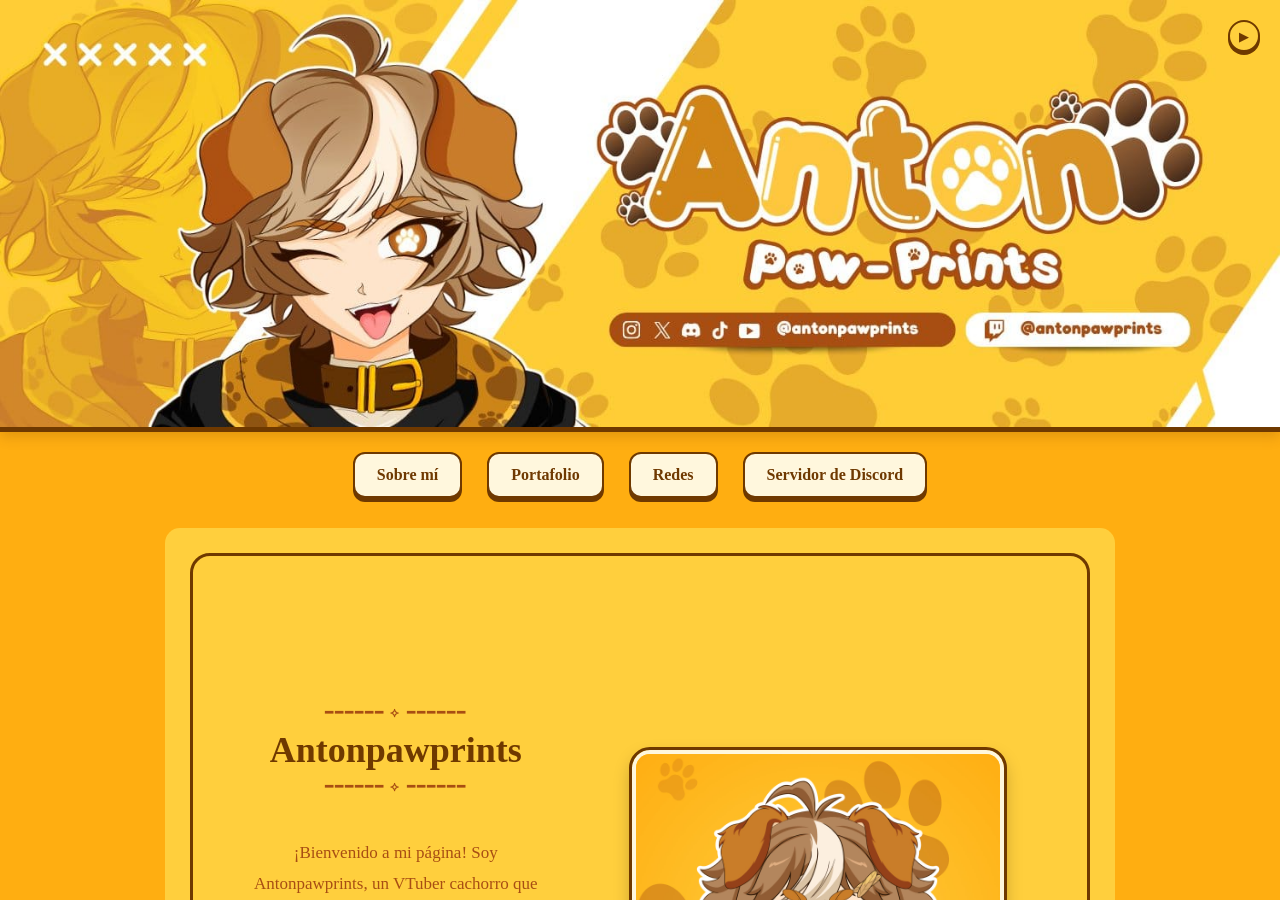
<file: index.html>
<!DOCTYPE html>
<html lang="es">
<head>
    <meta charset="UTF-8">
    <meta name="viewport" content="width=device-width, initial-scale=1.0">
    <title>Antonpawprints</title>
    <link rel="stylesheet" href="style.css">
</head>

<body class="pagina-principal">

    <div class="reproductor-fijo">
        <button id="boton-musica" aria-label="Reproducir Specialist">▶</button>

        <audio id="musica" loop>
            <source src="specialist(MP3_320K).mp3" type="audio/mpeg">
        </audio>
    </div>

    <iframe
        id="contenido"
        name="contenido"
        src="inicio.html"
        title="Las Huellas de Anton">
    </iframe>

    <script>
        const musica = document.getElementById("musica");
        const boton = document.getElementById("boton-musica");

        boton.addEventListener("click", async function() {
            if (musica.paused) {
                try {
                    await musica.play();
                    boton.textContent = "Ⅱ";
                } catch (error) {
                    console.log("No se pudo reproducir la canción.");
                }
            } else {
                musica.pause();
                boton.textContent = "▶";
            }
        });

        musica.addEventListener("pause", function() {
            boton.textContent = "▶";
        });

        musica.addEventListener("play", function() {
            boton.textContent = "Ⅱ";
        });
    </script>

</body>
</html>
</file>
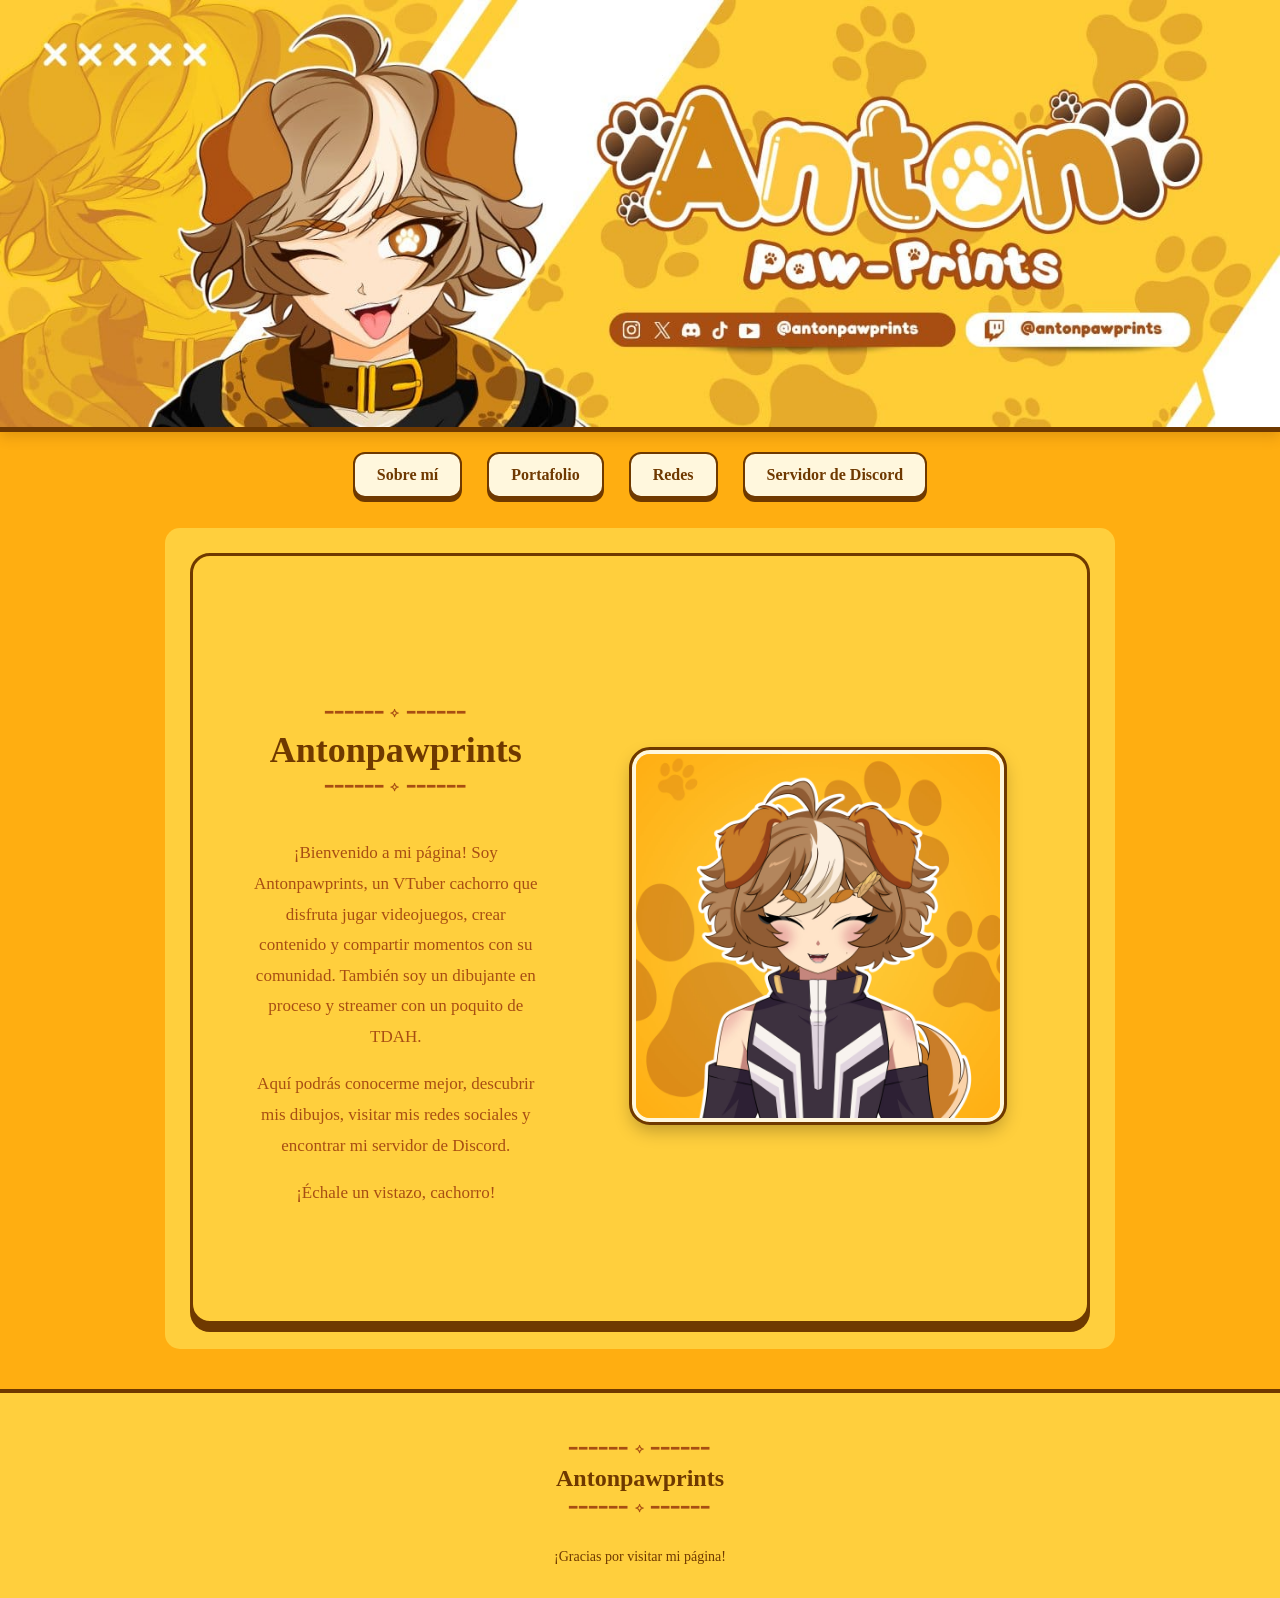
<file: Inicio.html>
<!DOCTYPE html>
<html lang="es">
<head>
    <meta charset="UTF-8">
    <meta name="viewport" content="width=device-width, initial-scale=1.0">
    <title>Antonpawprints | Inicio</title>
    <link rel="stylesheet" href="style.css">
</head>
<body>

    <header>
        <nav>
            <img src="Imagenes/banner.jpeg" alt="Banner principal">
            <a href="sobre-mi.html" target="contenido">Sobre mí</a>
            <a href="portafolio.html" target="contenido">Portafolio</a>
            <a href="redes.html" target="contenido">Redes</a>
            <a href="servidor-discord.html" target="contenido">Servidor de Discord</a>
        </nav>
    </header>

    <section id="inicio">

        <div class="presentacion">

            <div class="informacion">
                <h2>Antonpawprints</h2>

                <p>
                    ¡Bienvenido a mi página!
                    Soy Antonpawprints, un VTuber cachorro que disfruta
                    jugar videojuegos, crear contenido y compartir momentos
                    con su comunidad. También soy un dibujante en proceso
                    y streamer con un poquito de TDAH.
                </p>

                <p>
                    Aquí podrás conocerme mejor, descubrir mis dibujos,
                    visitar mis redes sociales y encontrar mi servidor
                    de Discord.
                </p>

                <p>
                    ¡Échale un vistazo, cachorro!
                </p>
            </div>

            <div class="imagen-principal">
                <img src="Imagenes/VTuber.jpg" alt="Modelo VTuber de Antonpawprints">
            </div>

        </div>

    </section>

    <footer>
        <h2>Antonpawprints</h2>
        <p>¡Gracias por visitar mi página!</p>
    </footer>

</body>
</html>
</file>
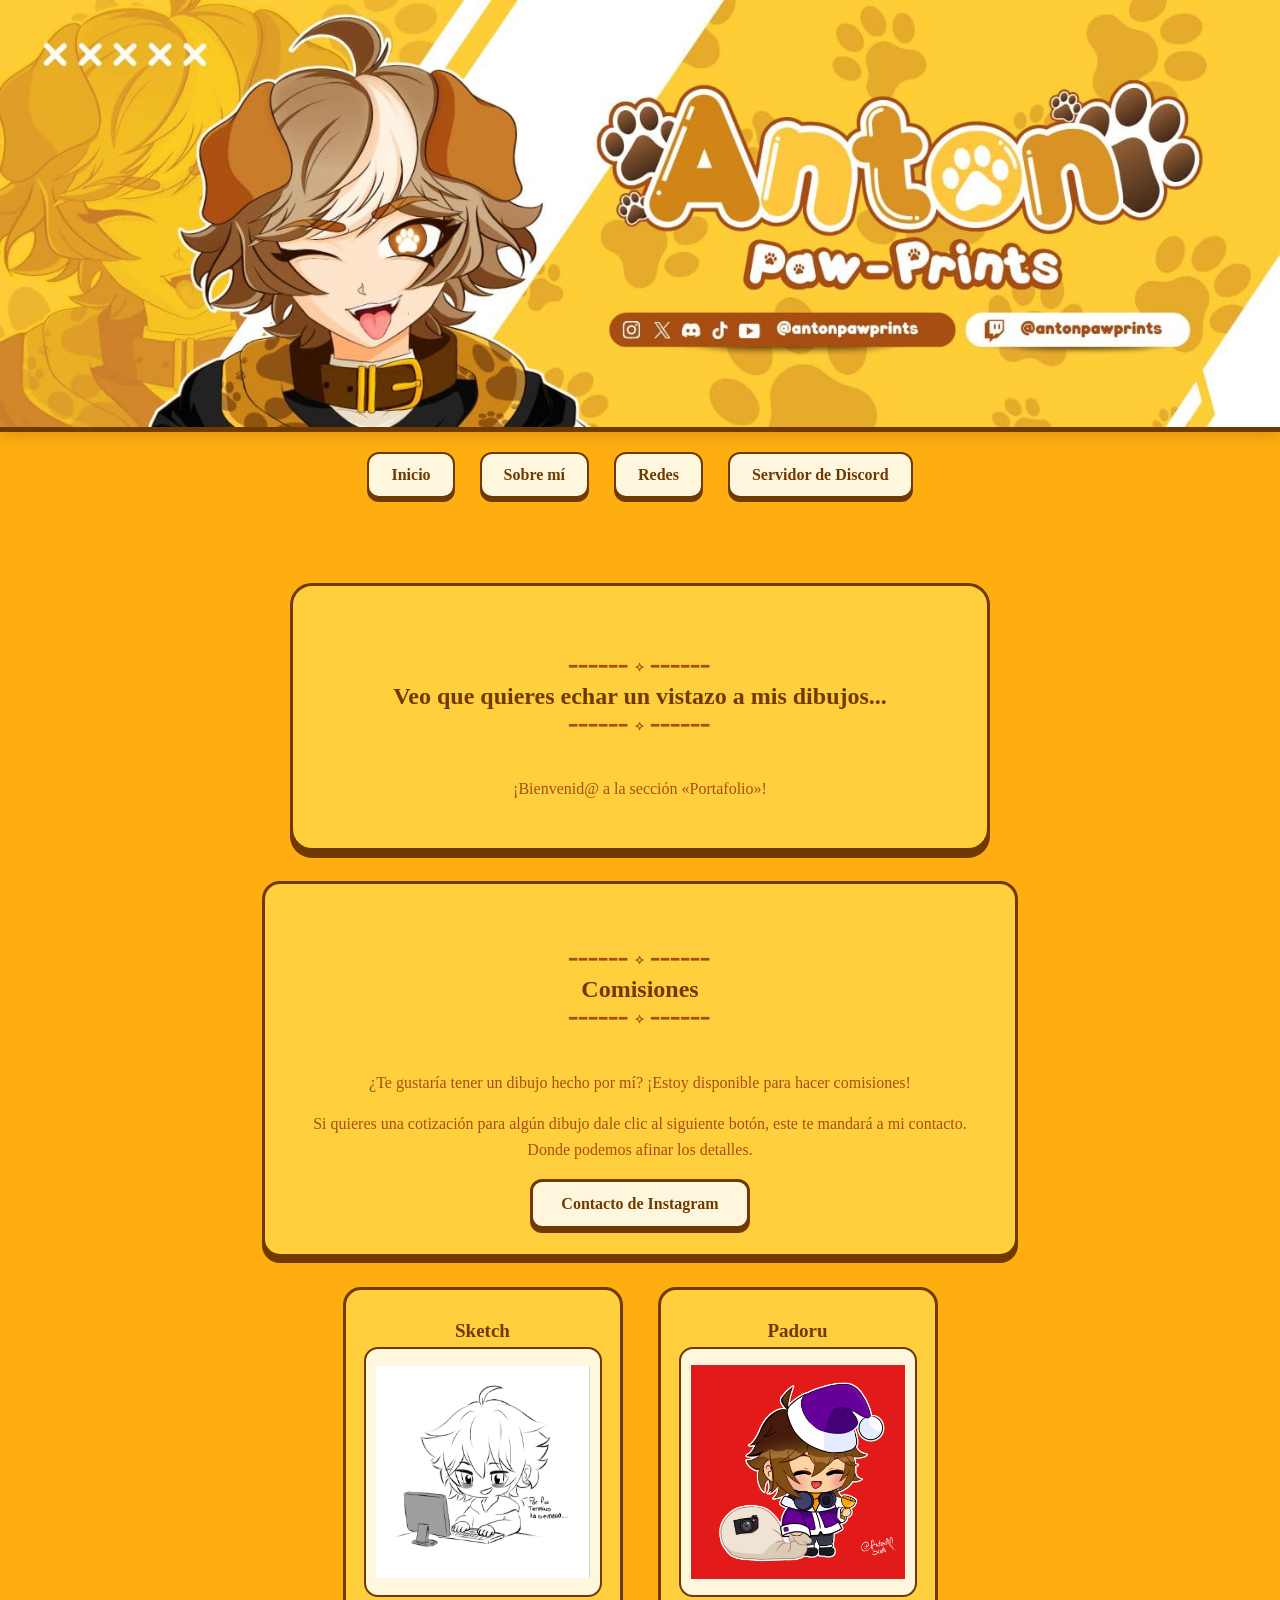
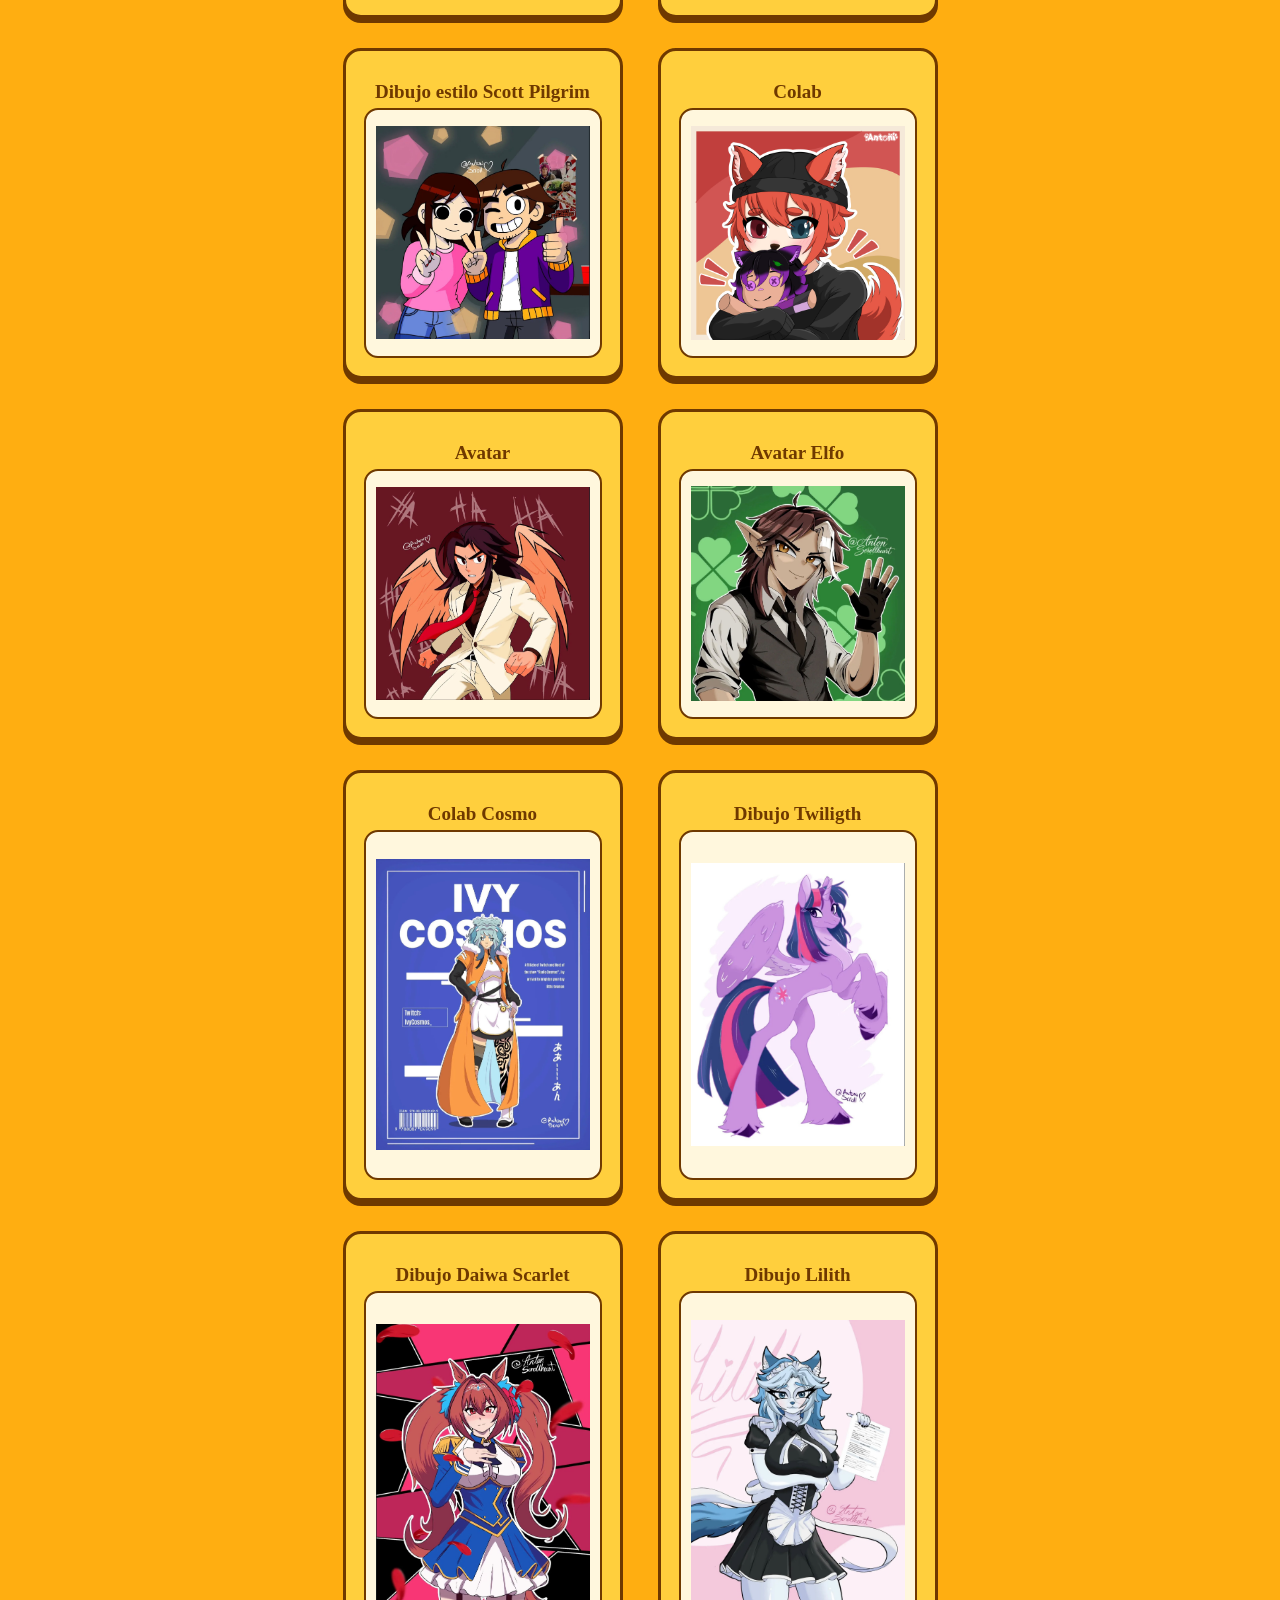
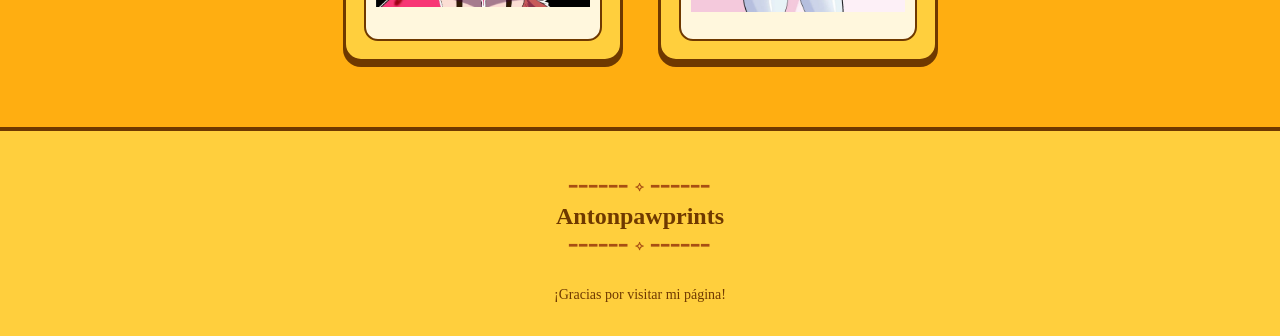
<file: portafolio.html>
<!DOCTYPE html>
<html lang="es">
<head>
    <meta charset="UTF-8">
    <meta name="viewport" content="width=device-width, initial-scale=1.0">
    <title>Antonpawprints | Portafolio</title>
    <link rel="stylesheet" href="style.css">
</head>
<body>

    <header>
        <nav>
            <img src="Imagenes/banner.jpeg" alt="Banner principal">
            <a href="inicio.html" target="contenido">Inicio</a>
            <a href="sobre-mi.html" target="contenido">Sobre mí</a>
            <a href="redes.html" target="contenido">Redes</a>
            <a href="servidor-discord.html" target="contenido">Servidor de Discord</a>
        </nav>
    </header>

    <section id="portafolio">

        <div class="introduccion">
            <h2>Veo que quieres echar un vistazo a mis dibujos...</h2>
            <p>¡Bienvenid@ a la sección «Portafolio»!</p>
        </div>

        <div class="comisiones">
            <h2>Comisiones</h2>
            <p>¿Te gustaría tener un dibujo hecho por mí?
                ¡Estoy disponible para hacer comisiones!
            </p>
            <p>Si quieres una cotización para algún dibujo
                dale clic al siguiente botón, este te mandará
                a mi contacto. Donde podemos afinar los detalles.
            </p>
            <a href=" https://www.instagram.com/antonpawprints">Contacto de Instagram</a>
        </div>

        <div class="galeria">

            <div class="obra">
                <h3>Sketch</h3>
                <div class="dibujo">
                    <img src="Imagenes/Boceto VT.jpeg" alt="Boceto de Anton">
                </div>
            </div>

            <div class="obra">
                <h3>Padoru</h3>
                <div class="dibujo">
                    <img src="Imagenes/Navidad VT.jpeg" alt="Dibujo de Navidad">
                </div>
            </div>

            <div class="obra">
                <h3>Dibujo estilo Scott Pilgrim</h3>
                <div class="dibujo">
                    <img src="Imagenes/Ale VT.jpeg" alt="Dibujo">
                </div>
            </div>

            <div class="obra">
                <h3>Colab</h3>
                <div class="dibujo">
                    <img src="Imagenes/Fox VT.jpeg" alt="Dibujo de Fox">
                </div>
            </div>

            <div class="obra">
                <h3>Avatar</h3>
                <div class="dibujo">
                    <img src="Imagenes/Anton VT.jpeg" alt="Dibujo de Anton">
                </div>
            </div>

            <div class="obra">
                <h3>Avatar Elfo</h3>
                <div class="dibujo">
                    <img src="Imagenes/Elfo VT.jpeg" alt="Dibujo de un elfo">
                </div>
            </div>

            <div class="obra">
                <h3>Colab Cosmo</h3>
                <div class="dibujo dibujo-rectangular">
                    <img src="Imagenes/Cosmo VT.jpeg" alt="Dibujo de Cosmo">
                </div>
            </div>

            <div class="obra">
                <h3>Dibujo Twiligth</h3>
                <div class="dibujo dibujo-rectangular">
                    <img src="Imagenes/Twiligth VT.jpeg" alt="Dibujo de Twiligth">
                </div>
            </div>

            <div class="obra">
                <h3>Dibujo Daiwa Scarlet</h3>
                <div class="dibujo dibujo-rectangular">
                    <img src="Imagenes/Daiwa VT.jpeg" alt="Dibujo de Daiwa">
                </div>
            </div>

            <div class="obra">
                <h3>Dibujo Lilith</h3>
                <div class="dibujo dibujo-rectangular">
                    <img src="Imagenes/Lilith VT.jpeg" alt="Dibujo de Lilith">
                </div>
            </div>

        </div>

    </section>

    <footer>
        <h2>Antonpawprints</h2>
        <p>¡Gracias por visitar mi página!</p>
    </footer>

</body>
</html>
</file>
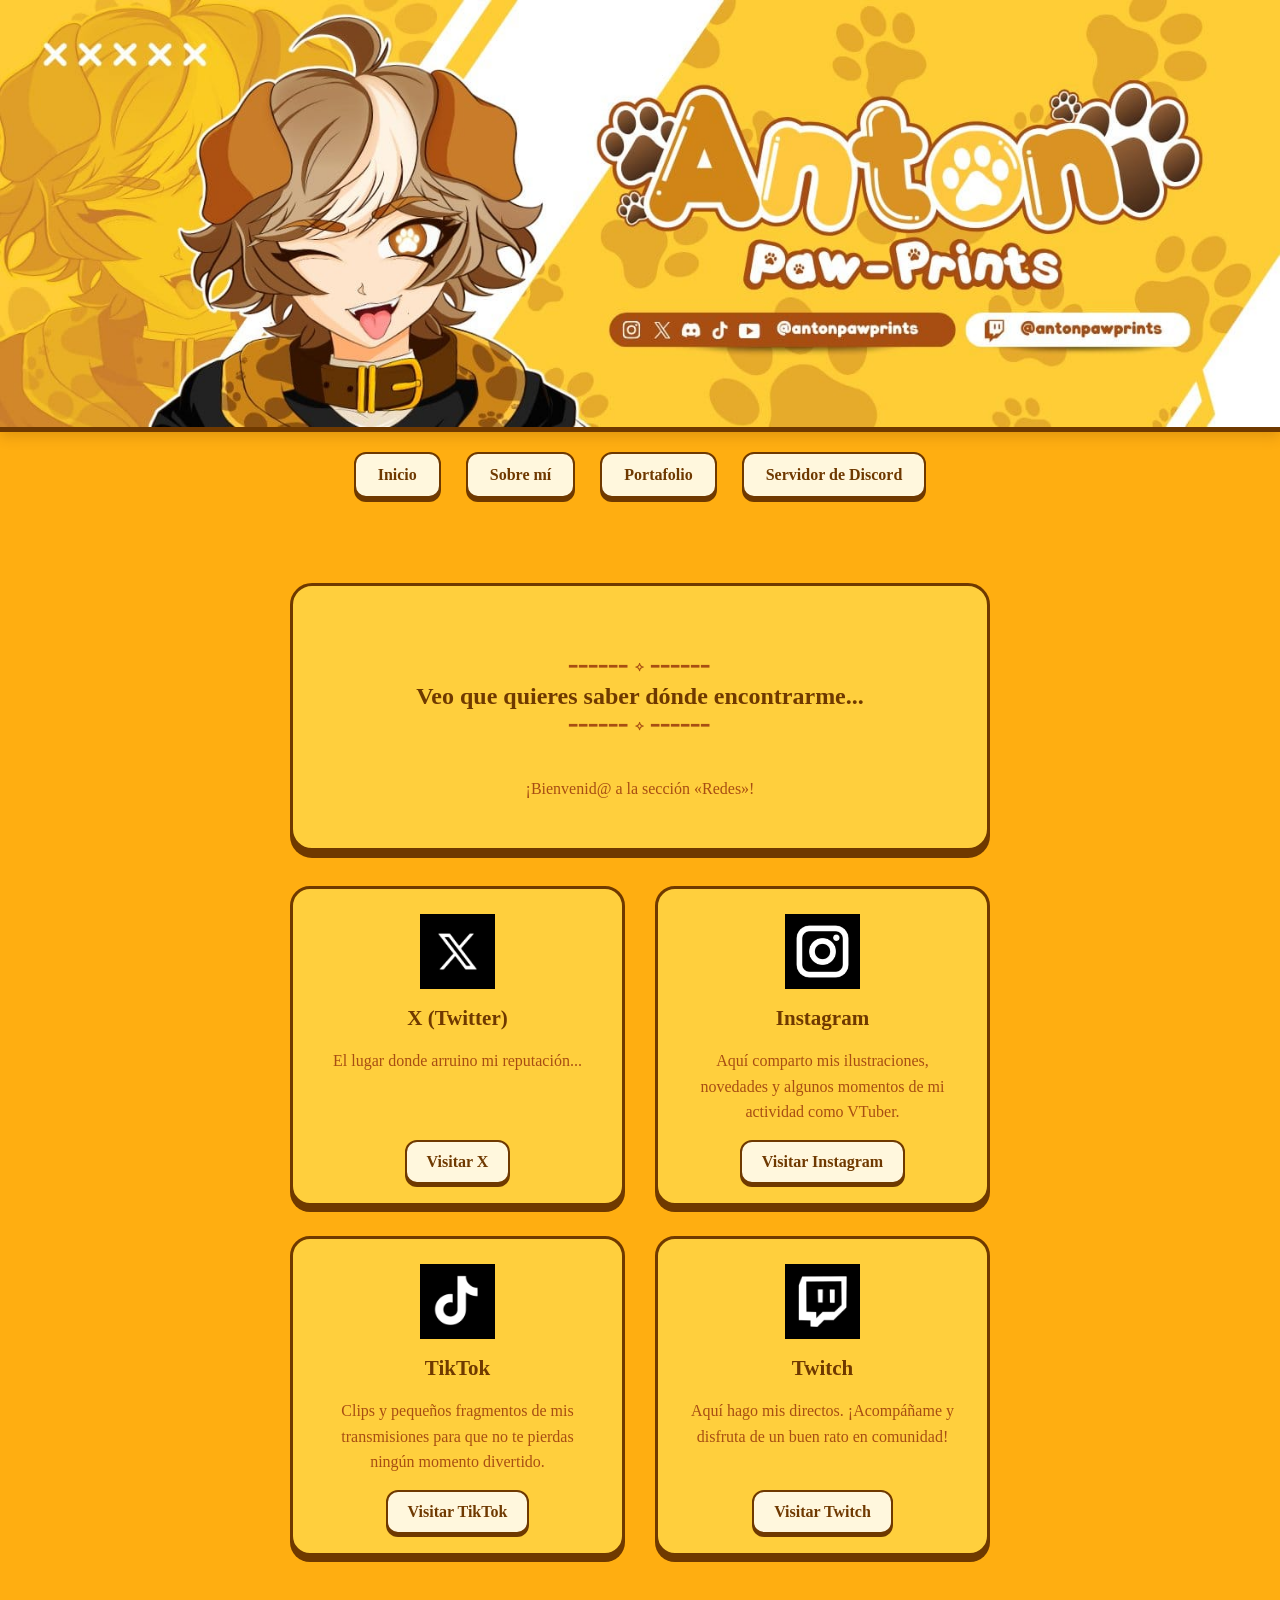
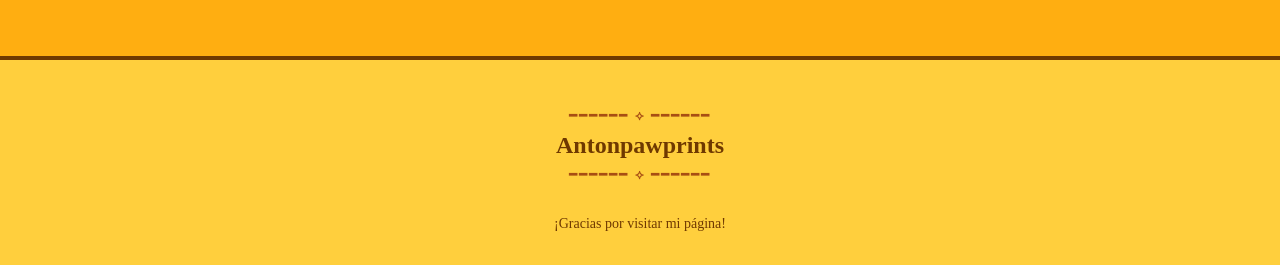
<file: redes.html>
<!DOCTYPE html>
<html lang="es">
<head>
    <meta charset="UTF-8">
    <meta name="viewport" content="width=device-width, initial-scale=1.0">
    <title>Antonpawprints | Redes sociales</title>
    <link rel="stylesheet" href="style.css">
</head>
<body>

    <header>
        <nav>
            <img src="Imagenes/banner.jpeg" alt="Banner principal">
            <a href="inicio.html" target="contenido">Inicio</a>
            <a href="sobre-mi.html" target="contenido">Sobre mí</a>
            <a href="portafolio.html" target="contenido">Portafolio</a>
            <a href="servidor-discord.html" target="contenido">Servidor de Discord</a>
        </nav>
    </header>

    <section id="redes">

        <div class="introduccion">
            <h2>Veo que quieres saber dónde encontrarme...</h2>
            <p>¡Bienvenid@ a la sección «Redes»!</p>
        </div>

        <div class="redes">

            <div class="red-social">
                <img src="Imagenes/x.jpeg" alt="Logo de X">

                <h3>X (Twitter)</h3>
                <p>El lugar donde arruino mi reputación...</p>

                <a href="https://x.com/antonpawprints?s=11">Visitar X</a>
            </div>

            <div class="red-social">
                <img src="Imagenes/instagram.jpeg" alt="Logo de Instagram">

                <h3>Instagram</h3>
                <p>
                    Aquí comparto mis ilustraciones, novedades y algunos
                    momentos de mi actividad como VTuber.
                </p>

                <a href="https://www.instagram.com/antonpawprints">Visitar Instagram</a>
            </div>

            <div class="red-social">
                <img src="Imagenes/tik tok.jpeg" alt="Logo de TikTok">

                <h3>TikTok</h3>
                <p>
                    Clips y pequeños fragmentos de mis transmisiones
                    para que no te pierdas ningún momento divertido.
                </p>

                <a href="https://www.tiktok.com/@anton_pawprints">Visitar TikTok</a>
            </div>

            <div class="red-social twitch">
                <img src="Imagenes/twitch.jpeg" alt="Logo de Twitch">

                <h3>Twitch</h3>
                <p>
                    Aquí hago mis directos. ¡Acompáñame
                    y disfruta de un buen rato en comunidad!
                </p>

                <a href="https://www.twitch.tv/antonpawprints">Visitar Twitch</a>
            </div>

        </div>

    </section>

     <footer>
        <h2>Antonpawprints</h2>
        <p>¡Gracias por visitar mi página!</p>
     </footer>

</body>
</html>
</file>
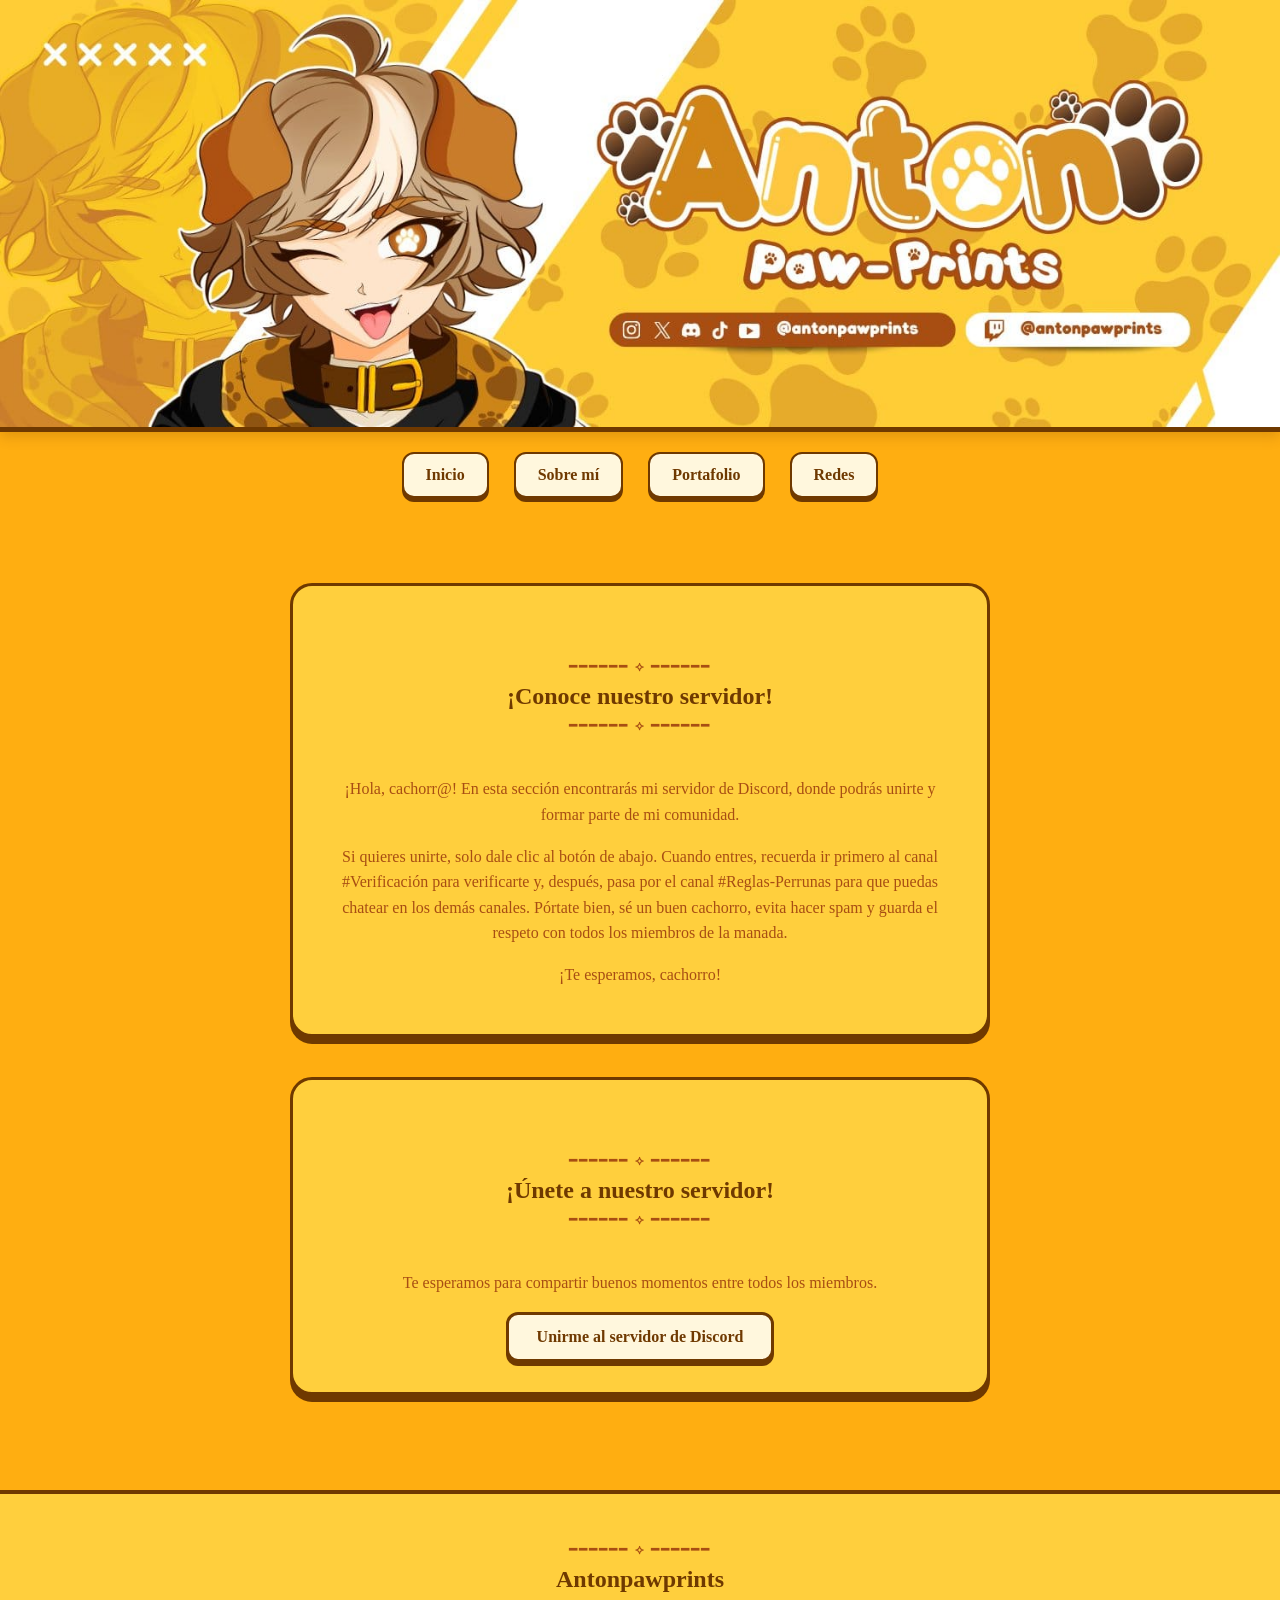
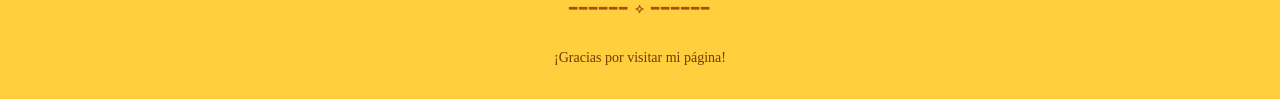
<file: servidor-discord.html>
<!DOCTYPE html>
<html lang="es">
<head>
    <meta charset="UTF-8">
    <meta name="viewport" content="width=device-width, initial-scale=1.0">
    <title>Antonpawprints | Servidor de Discord</title>
    <link rel="stylesheet" href="style.css">
</head>
<body>

    <header>
        <nav>
            <img src="Imagenes/banner.jpeg" alt="Banner principal">
            <a href="inicio.html" target="contenido">Inicio</a>
            <a href="sobre-mi.html" target="contenido">Sobre mí</a>
            <a href="portafolio.html" target="contenido">Portafolio</a>
            <a href="redes.html" target="contenido">Redes</a>
        </nav>
    </header>

    <section id="servidor-discord">

        <div class="introduccion">

            <h2>¡Conoce nuestro servidor!</h2>

            <p>
                ¡Hola, cachorr@! En esta sección encontrarás mi servidor
                de Discord, donde podrás unirte y formar parte de mi
                comunidad.
            </p>

            <p>
                Si quieres unirte, solo dale clic al botón
                de abajo. Cuando entres, recuerda ir primero al canal
                #Verificación para verificarte y, después, pasa por el canal
                #Reglas-Perrunas para que puedas chatear en los demás canales.
                Pórtate bien, sé un buen cachorro, evita hacer spam y guarda el
                respeto con todos los miembros de la manada.
            </p>

            </p>

            <p>¡Te esperamos, cachorro!</p>

        </div>

        <div class="discord-enlace">

            <h2>¡Únete a nuestro servidor!</h2>

            <p>
                Te esperamos para compartir buenos momentos entre todos los miembros.
            </p>

            <a href="https://discord.gg/bH6k8E5JA">Unirme al servidor de Discord</a>

        </div>

    </section>

    <footer>
        <h2>Antonpawprints</h2>
        <p>¡Gracias por visitar mi página!</p>
    </footer>

</body>
</html>
</file>
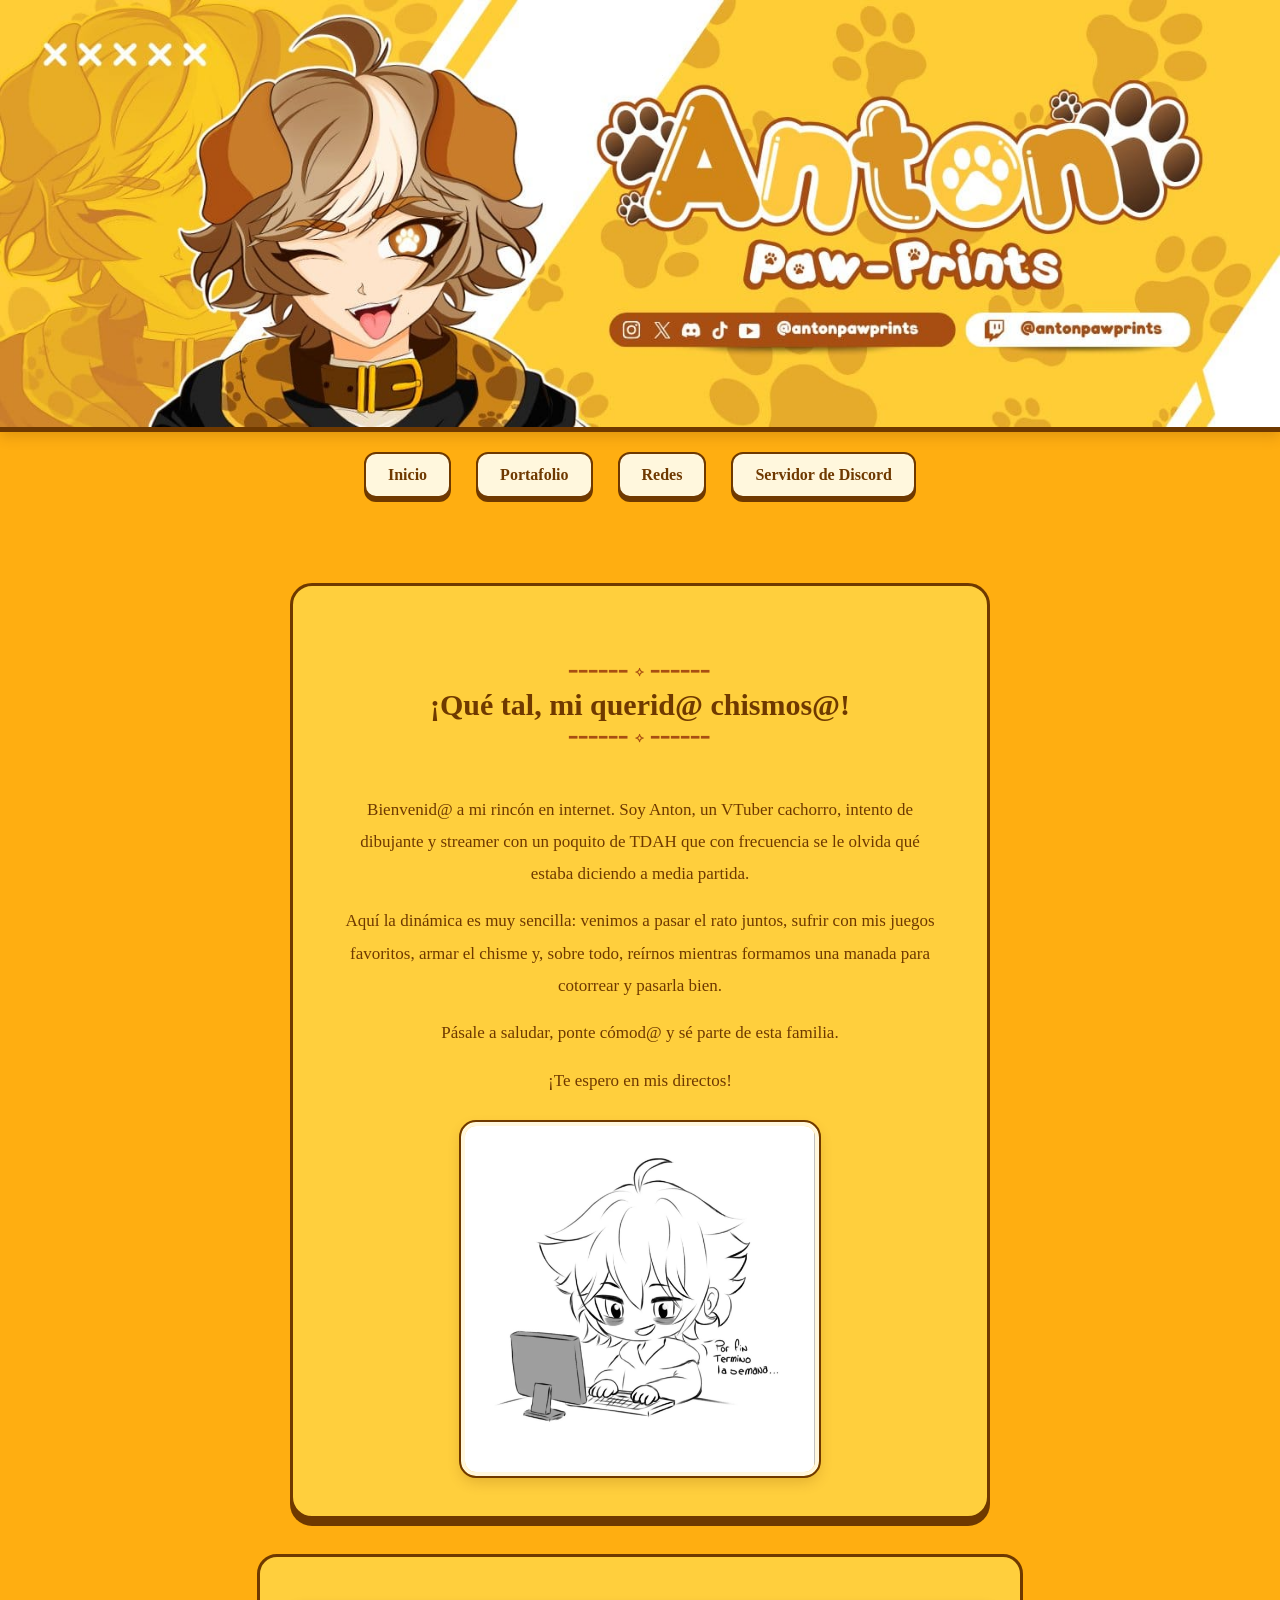
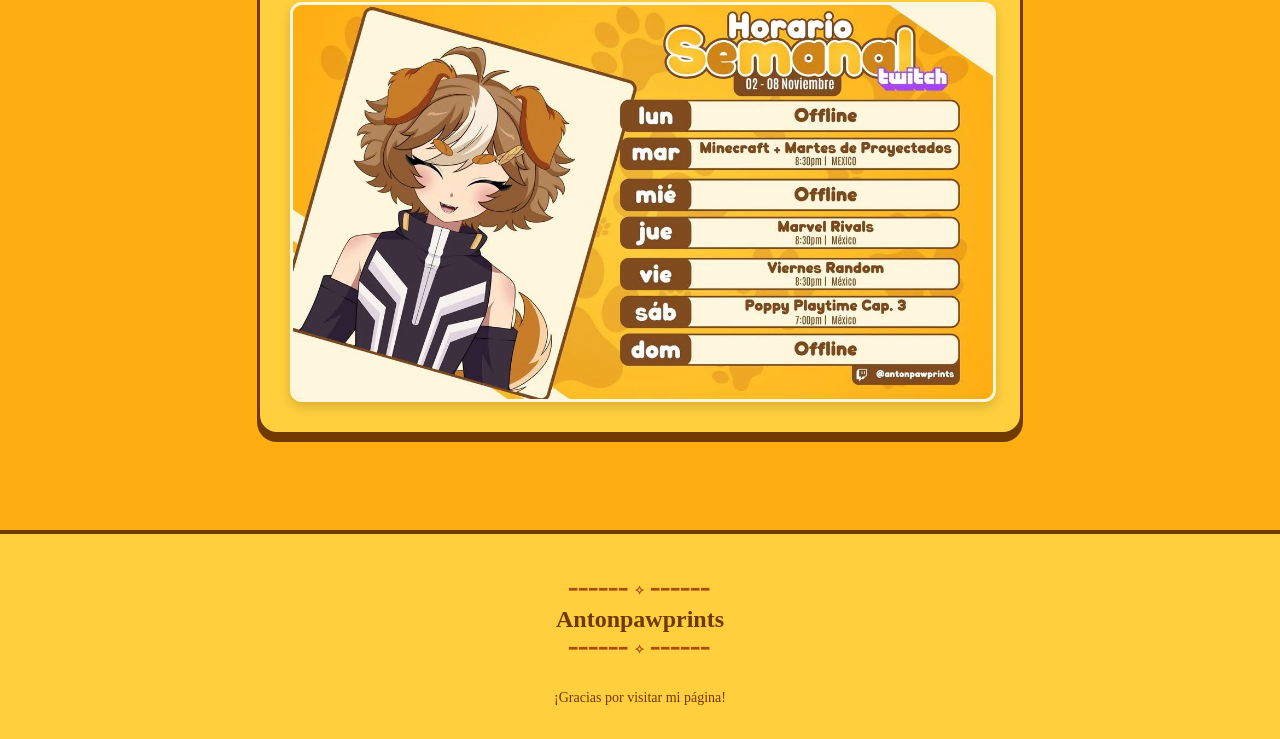
<file: sobre-mi.html>
<!DOCTYPE html>
<html lang="es">
<head>
    <meta charset="UTF-8">
    <meta name="viewport" content="width=device-width, initial-scale=1.0">
    <title>Antonpawprints | Sobre mí</title>
    <link rel="stylesheet" href="style.css">
</head>
<body>

    <header>
        <nav>
            <img src="Imagenes/banner.jpeg" alt="Banner principal">
            <a href="inicio.html" target="contenido">Inicio</a>
            <a href="portafolio.html" target="contenido">Portafolio</a>
            <a href="redes.html" target="contenido">Redes</a>
            <a href="servidor-discord.html" target="contenido">Servidor de Discord</a>
        </nav>
    </header>

    <section id="sobre-mi">

        <div class="introduccion">

            <h2>¡Qué tal, mi querid@ chismos@!</h2>

            <p>
                Bienvenid@ a mi rincón en internet. Soy Anton, un VTuber
                cachorro, intento de dibujante y streamer con un poquito
                de TDAH que con frecuencia se le olvida qué estaba diciendo
                a media partida.
            </p>

            <p>
                Aquí la dinámica es muy sencilla: venimos a pasar el rato
                juntos, sufrir con mis juegos favoritos, armar el chisme
                y, sobre todo, reírnos mientras formamos una manada para
                cotorrear y pasarla bien.
            </p>

            <p>
                Pásale a saludar, ponte cómod@ y sé parte de esta familia.
            </p>

            <p>¡Te espero en mis directos!</p>

            <img src="Imagenes/Boceto VT.jpeg" alt="Boceto de Antonpawprints">

        </div>

        <div class="horario">
            <img src="Imagenes/Horario VT.jpg" alt="Horario semanal">
        </div>

    </section>


    <footer>
        <h2>Antonpawprints</h2>
        <p>¡Gracias por visitar mi página!</p>
    </footer>
    
</body>
</html>
</file>
<file: style.css>
:root {
    --amarillo: #ffcf3d;
    --mostaza: #ffae11;
    --marron: #a84e13;
    --marron-oscuro: #6f3900;
    --crema: #fff7dd;
}

body {
    background-color: var(--mostaza);
    color: var(--marron-oscuro);
    margin: 0;
    padding: 0;
}

header {
    background-color: transparent;
    text-align: center;
    padding: 0;
}

header img {
    width: 100%;
    height: auto;
    object-fit: cover;
    display: block;
    border-bottom: 5px solid var(--marron-oscuro);
    box-shadow: 0 5px 12px rgba(111, 57, 0, 0.20);
}

header nav {
    display: flex;
    justify-content: center;
    align-items: center;
    flex-wrap: wrap;
    gap: 15px;
}

header nav a {
    display: inline-block;
    background-color: var(--crema);
    color: var(--marron-oscuro);
    border: 2px solid var(--marron-oscuro);
    border-radius: 12px;
    padding: 12px 22px;
    font-weight: bold;
    margin: 5px;
    text-decoration: none;
    box-shadow: 0 4px 0 var(--marron-oscuro);
    transition: all 0.25s ease;
}

header nav a:hover {
    background-color: var(--mostaza);
    color: var(--marron-oscuro);
    transform: translateY(-3px);
    box-shadow: 0 7px 0 var(--marron-oscuro);
}

section {
    background-color: var(--amarillo);
    margin: 25px auto;
    padding: 25px;
    max-width: 900px;
    border-radius: 15px;
}

section h2 {
    color: var(--marron-oscuro);
    text-align: center;
}

section p {
    color: var(--marron);
    line-height: 1.6;
    text-align: center;
}

h2 {
    position: relative;
    text-align: center;
    color: var(--marron-oscuro);
    padding: 15px 0;
}

h2::before,
h2::after {
    content: "━━━━━━ ⟡ ━━━━━━";
    display: block;
    color: var(--marron);
    font-size: 13px;
    letter-spacing: 2px;
    margin: 8px auto;
}

.introduccion {
    background-color: var(--amarillo);
    border: 3px solid var(--marron-oscuro);
    padding: 30px;
    border-radius: 22px;
    text-align: center;
    max-width: 700px;
    margin: 30px auto;
    box-shadow: 0 7px 0 var(--marron-oscuro);
    box-sizing: border-box;
}

#sobre-mi,
#portafolio,
#redes,
#servidor-discord {
    background-color: transparent;
}

/* Inicio */
.presentacion {
    border: 3px solid var(--marron-oscuro);
    display: flex;
    align-items: center;
    gap: 40px;
    min-height: 75vh;
    padding: 45px;
    background-color: var(--amarillo);
    border-radius: 20px;
    box-shadow: 0 8px 0 var(--marron-oscuro);
    position: relative;
    overflow: hidden;
}

.informacion {
    width: 40%;
    padding: 15px;
}

.informacion h2 {
    color: var(--marron-oscuro);
    font-size: 36px;
    margin-bottom: 20px;
}

.informacion p {
    color: var(--marron);
    font-size: 17px;
    line-height: 1.8;
    margin-bottom: 15px;
}

.imagen-principal {
    width: 60%;
    text-align: center;
    padding: 10px;
}

.imagen-principal img {
    width: 85%;
    height: auto;
    display: inline-block;
    border-radius: 18px;
    border: 4px solid var(--crema);
    outline: 3px solid var(--marron-oscuro);
    box-shadow: 0 8px 18px #00000044;
    transition: transform 0.3s ease;
}

.imagen-principal img:hover {
    transform: scale(1.02);
}

/*Sobre mí*/
#sobre-mi .introduccion {
    padding: 30px;
    background-color: var(--amarillo);
    border: 3px solid var(--marron-oscuro);
    border-radius: 22px;
    box-shadow: 0 7px 0 var(--marron-oscuro);
}

#sobre-mi .introduccion h2 {
    font-size: 30px;
    margin-bottom: 25px;
}

#sobre-mi .introduccion p {
    color: var(--marron-oscuro);
    font-size: 17px;
    line-height: 1.9;
    max-width: 600px;
    margin: 15px auto;
}

.introduccion img {
    display: block;
    width: 100%;
    max-width: 350px;
    height: auto;
    object-fit: contain;
    margin: 25px auto 10px;
    border: 4px solid var(--crema);
    border-radius: 15px;
    outline: 2px solid var(--marron-oscuro);
    box-shadow: 0 6px 14px rgba(111, 57, 0, 0.20);
}

#sobre-mi .horario {
    background-color: var(--amarillo);
    margin-top: 35px;
}

.horario {
    background-color: var(--amarillo);
    border: 3px solid var(--marron-oscuro);
    padding: 30px;
    border-radius: 20px;
    max-width: 700px;
    margin: 30px auto;
    text-align: center;
    box-shadow: 0 7px 0 var(--marron-oscuro);
}

.horario img {
    display: block;
    width: 100%;
    max-width: 700px;
    height: auto;
    margin: 15px auto 0;
    border: 3px solid var(--crema);
    border-radius: 12px;
    box-shadow: 0 5px 12px rgba(0, 0, 0, 0.15);
}

/*Portafolio*/
.comisiones {
    background-color: var(--amarillo);
    border: 3px solid var(--marron-oscuro);
    border-radius: 18px;
    padding: 25px;
    margin: 30px auto;
    text-align: center;
    max-width: 700px;
    box-shadow: 0 6px 0 var(--marron-oscuro);
}

.comisiones a {
    display: inline-block;
    background-color: var(--crema);
    color: var(--marron-oscuro);
    border: 3px solid var(--marron-oscuro);
    box-sizing: border-box;
    padding: 13px 28px;
    border-radius: 12px;
    font-weight: bold;
    text-decoration: none;
    box-shadow: 0 4px 0 var(--marron-oscuro);
    transition: all 0.25s ease;
}

.comisiones a:hover {
    background-color: var(--marron);
    color: var(--crema);
    transform: translateY(-3px);
    box-shadow: 0 7px 0 var(--marron-oscuro);
}

.galeria {
    display: grid;
    grid-template-columns: repeat(2, minmax(0, 280px));
    column-gap: 35px;
    row-gap: 30px;
    justify-content: center;
    width: 100%;
}

.obra {
    display: flex;
    flex-direction: column;
    align-items: center;
    text-align: center;
    background-color: var(--amarillo);
    padding: 18px;
    border-radius: 18px;
    border: 3px solid var(--marron-oscuro);
    box-sizing: border-box;
    width: 100%;
    min-width: 0;
    box-shadow: 0 5px 0 var(--marron-oscuro);
    transition: transform 0.25s ease, box-shadow 0.25s ease;
}

.obra:hover {
    transform: translateY(-4px);
    box-shadow: 0 9px 0 var(--marron-oscuro);
}

.obra h3 {
    color: var(--marron-oscuro);
    font-size: 19px;
    margin: 12px 0 5px;
    text-align: center;
}

.dibujo {
    width: 100%;
    max-width: 250px;
    height: 250px;
    box-sizing: border-box;
    overflow: hidden;
    display: flex;
    justify-content: center;
    align-items: center;
    background-color: var(--crema);
    border: 2px solid var(--marron-oscuro);
    border-radius: 14px;
    padding: 10px;
}

.dibujo-rectangular {
    width: 100%;
    max-width: 250px;
    height: 350px;
    margin: 0 auto;
}

.dibujo img {
    width: 100%;
    height: 100%;
    object-fit: contain;
}

/* Redes sociales */
.redes {
    display: grid;
    grid-template-columns: repeat(2, 1fr);
    gap: 30px;
    max-width: 700px;
    margin: 35px auto;
}

.red-social {
    background-color: var(--amarillo);
    border: 3px solid var(--marron-oscuro);
    padding: 25px;
    border-radius: 20px;
    display: flex;
    flex-direction: column;
    align-items: center;
    text-align: center;
    gap: 12px;
    height: 320px;
    box-sizing: border-box;
    box-shadow: 0 6px 0 var(--marron-oscuro);
    transition: transform 0.25s ease, box-shadow 0.25s ease;
}

.red-social:hover {
    transform: translateY(-5px);
    box-shadow: 0 11px 0 var(--marron-oscuro);
}

.red-social h3 {
    color: var(--marron-oscuro);
    font-size: 21px;
    margin: 5px 0;
}

.red-social p {
    min-height: 75px;
    margin: 0;
    color: var(--marron);
    line-height: 1.6;
}

.red-social a {
    display: inline-block;
    background-color: var(--crema);
    color: var(--marron-oscuro);
    border: 2px solid var(--marron-oscuro);
    padding: 11px 20px;
    border-radius: 12px;
    font-weight: bold;
    transition: all 0.25s ease;
    margin-top: 5px;
    max-width: 100%;
    box-sizing: border-box;
    text-decoration: none;
    box-shadow: 0 3px 0 var(--marron-oscuro);
}

.red-social a:hover {
    background-color: var(--marron);
    color: var(--crema);
    transform: translateY(-2px);
    box-shadow: 0 5px 0 var(--marron-oscuro);
}

.red-social img {
    width: 75px;
    height: 75px;
    object-fit: contain;
    display: block;
    margin: 0 auto;
    flex-shrink: 0;
}

/*Servidor de Discord*/
.discord-enlace {
    display: block;
    background-color: var(--amarillo);
    border: 3px solid var(--marron-oscuro);
    padding: 30px;
    border-radius: 22px;
    width: 100%;
    max-width: 700px;
    box-sizing: border-box;
    margin: 40px auto 30px;
    text-align: center;
    box-shadow: 0 7px 0 var(--marron-oscuro);
}

.discord-enlace a {
    display: inline-block;
    background-color: var(--crema);
    color: var(--marron-oscuro);
    border: 3px solid var(--marron-oscuro);
    box-sizing: border-box;
    padding: 13px 28px;
    border-radius: 12px;
    font-weight: bold;
    transition: all 0.25s ease;
    text-decoration: none;
    box-shadow: 0 4px 0 var(--marron-oscuro);
}

.discord-enlace a:hover {
    background-color: var(--marron);
    color: var(--crema);
    transform: translateY(-3px);
    box-shadow: 0 7px 0 var(--marron-oscuro);
}

/* Pie de página */
footer {
    background-color: var(--amarillo);
    border-top: 4px solid var(--marron-oscuro);
    padding: 25px 15px;
    margin-top: 40px;
    text-align: center;
}

footer h2 {
    margin: 0 0 10px;
}

footer p {
    color: var(--marron-oscuro);
    font-size: 14px;
    margin: 8px 0;
}


/* Reproductor de Música*/
.pagina-principal {
    margin: 0;
    padding: 0;
    overflow: hidden;
}

#contenido {
    display: block;
    width: 100%;
    height: 100vh;
    border: none;
}

/* Reproductor Specialist */
.reproductor-fijo {
    position: fixed;
    top: 20px;
    right: 20px;
    z-index: 1000;
}

#boton-musica {
    background-color: var(--amarillo);
    color: var(--marron-oscuro);
    border: 2px solid var(--marron-oscuro);
    border-radius: 50%;
    width: 32px;
    height: 32px;
    cursor: pointer;
    font-size: 13px;
    display: flex;
    align-items: center;
    justify-content: center;
    box-shadow: 0 3px 0 var(--marron-oscuro);
    transition: transform 0.2s ease;
}

#boton-musica:hover {
    transform: translateY(-2px);
}

/*Adaptación a celular*/
@media (max-width: 600px) {
    header {
        padding: 0;
    }

    header nav {
        gap: 10px;
        padding: 15px 8px;
    }

    header nav a {
        margin: 3px;
        padding: 10px 14px;
        font-size: 14px;
    }

    section {
        width: 95%;
        max-width: 100%;
        box-sizing: border-box;
        padding: 15px;
        margin: 15px auto;
    }

    .introduccion {
        width: 100%;
        max-width: 100%;
        box-sizing: border-box;
        padding: 15px;
    }

    .introduccion h2 {
        font-size: 20px;
    }

    .introduccion p {
        font-size: 15px;
    }

    .introduccion img {
        max-width: 100%;
    }

    .presentacion {
        flex-direction: column;
        min-height: auto;
        padding: 22px 16px;
        gap: 20px;
        border-radius: 16px;
    }

    .informacion {
        width: 100%;
        padding: 5px;
    }

    .informacion h2 {
        font-size: 27px;
    }

    .informacion p {
        font-size: 15px;
    }

    .imagen-principal {
        width: 100%;
        padding: 5px;
    }

    .imagen-principal img {
        width: 90%;
        border-radius: 14px;
    }

    .galeria {
        grid-template-columns: minmax(0, 250px);
        gap: 20px;
    }

    .dibujo {
        width: 100%;
    }

    .dibujo-rectangular {
        width: 100%;
    }

    .redes {
        grid-template-columns: 1fr;
        gap: 20px;
    }

    .red-social {
        width: 100%;
        box-sizing: border-box;
    }

    .discord-enlace {
        padding: 20px;
    }
}
</file>
